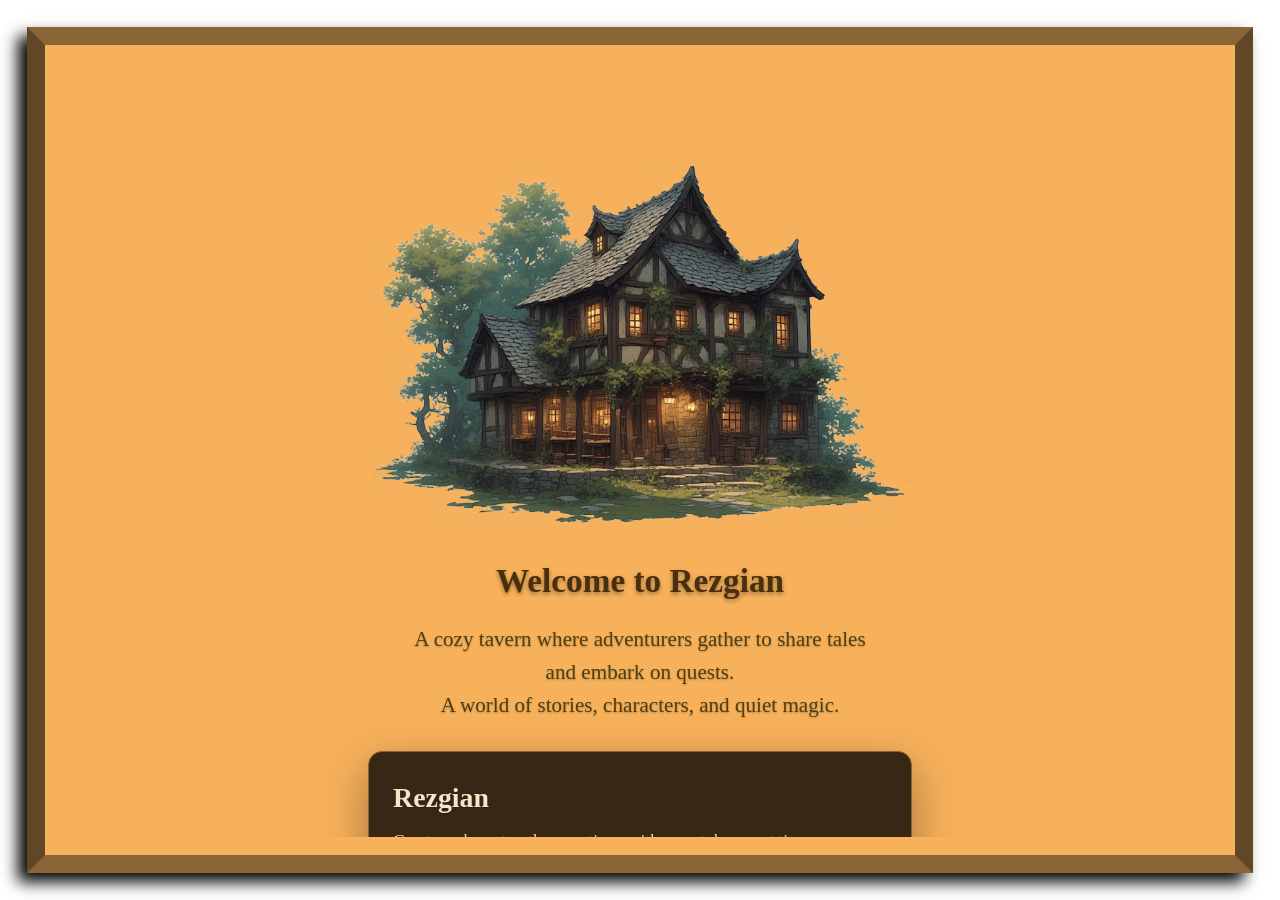
<file: static_site/index.html>
<!DOCTYPE html>
<html lang="en">
<head>
<meta charset="UTF-8">
<title>Rezgian</title>
<meta name="viewport" content="width=device-width, initial-scale=1.0">
<link rel="stylesheet" href="/app/static/css/index.css">
</head>
<body>

<div id="container">
    <div id="Main">
        <div id="Material">

            <img class="hero-image" src="download.png" alt="Tavern interior or cozy fantasy scene">

            <h1 class="hero-title">
                Welcome to Rezgian
            </h1>

            <p class="hero-copy">
                A cozy tavern where adventurers gather to share tales<br>
                and embark on quests.<br>
                A world of stories, characters, and quiet magic.
            </p>

        <section class="panel">
            <h2 class="auth-title">Rezgian</h2>
            <p class="tagline">Create a character, then continue with your token next time.</p>

            <div id="create-section" class="row">
                <input id="character-name" type="text" maxlength="64" placeholder="Character name">
                <button id="create-btn" type="button">Create Character</button>
            </div>

            <div class="row">
                <button id="continue-btn" type="button">Continue</button>
                <button id="show-token-btn" type="button">Show Saved Token</button>
            </div>

            <div id="import-section" class="row token-row">
                <input id="import-token" type="text" placeholder="Paste token from another device">
                <button id="import-btn" type="button">Import Token</button>
            </div>

            <p id="status" aria-live="polite"></p>
        </section>

        </div>
    </div>
</div>
<script src="/app/static/js/home.js"></script>
</body>
</html>
</file>
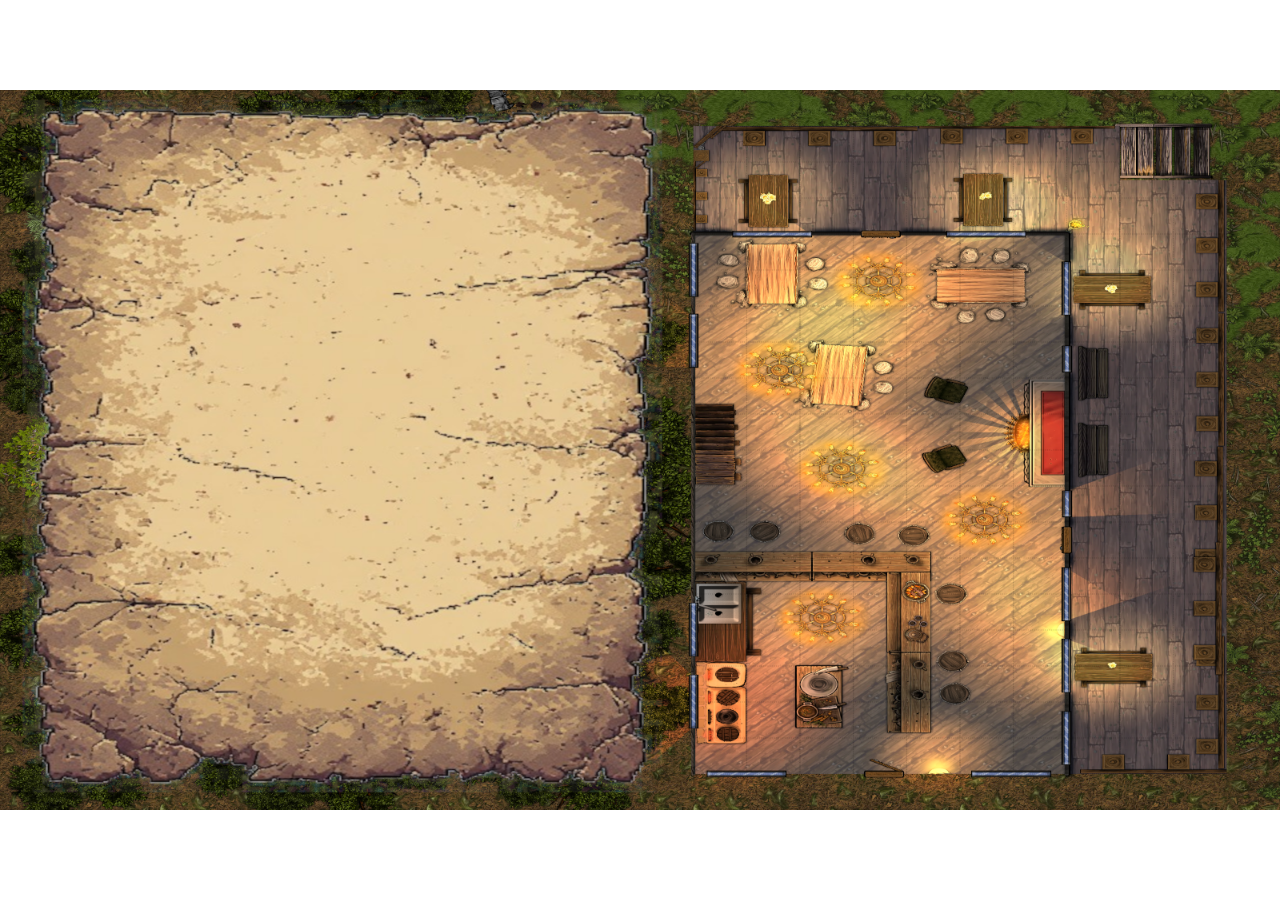
<file: static_site/room.html>
<!DOCTYPE html>
<html lang="en">
<head>
    <meta charset="UTF-8">
    <title>Room</title>
    <style>
        body {
            margin: 0;
            padding: 0;
            min-height: 100vh;
            background: url('../static/bg/tavern.png') no-repeat center center ;
            background-size: 100%, 100%;
        }
    </style>
</head>
<body>
</body>
</html>
</file>
<file: app/static/css/index.css>
:root {
    --bg: #221507;
    --panel: rgba(36, 25, 14, 0.9);
    --line: #8a6537;
    --ink: #f6e6c7;
    --accent: #e5bf88;
    --frame-dark: #614727;
    --frame-light: #8a6537;
    --paper: #f7b15b;
}

/* Global reset */
* {
    box-sizing: border-box;
}

/* Framed page container */
body {
    margin: 0;
    height: 100vh;
    overflow: hidden;
    background: #ffffff;
    font-family: Georgia, serif;
}

#container {
    position: fixed;
    inset: 3vh;
    border-left: min(2.5vh, 18px) solid var(--frame-dark);
    border-top: min(2.5vh, 18px) solid var(--frame-light);
    border-right: min(2.5vh, 18px) solid var(--frame-dark);
    border-bottom: min(2.5vh, 18px) solid var(--frame-light);
    box-shadow: -1vh 1vh 15px rgb(0, 0, 0);
    overflow: hidden;
}

#Main {
    background: var(--paper);
    height: 100%;
    border: min(2.5vh, 18px) solid transparent;
    border-image-source: url("https://i.imgur.com/180H0IG.png");
    border-image-slice: 14;
    border-image-repeat: stretch;
    padding: 5vmin;
    box-sizing: border-box;
    overflow: auto;
}

#Material {
    max-width: 75ch;
    margin: 0 auto;
    border: 2.5vh solid transparent;
    border-image-source: url("https://i.imgur.com/R5LcgFz.png");
    border-image-slice: 14;
    border-image-repeat: stretch;
    padding: 4vmin;
    color: #4f4012;
    font-size: clamp(1rem, 0.35vw + 0.92rem, 1.1rem);
    line-height: 1.55;
    text-shadow: 0 1px 2px #0004;
}

/* Hero/content */
.hero-image {
    display: block;
    width: 100%;
    height: auto;
    margin-bottom: 1.5em;
}

.hero-title {
    margin: 0;
    text-align: center;
    color: #4a2f0d;
    text-shadow: 0 2px 4px #0006;
    font-size: clamp(1.5rem, 1.1vw + 1.2rem, 2.2rem);
}

.hero-copy {
    text-align: center;
    font-size: 1.2em;
    margin: 0.8em 0 1.4em;
}

/* Auth panel */
.panel {
    width: min(700px, 100%);
    margin: 0 auto;
    background: var(--panel);
    border: 1px solid var(--line);
    border-radius: 14px;
    padding: 24px;
    box-shadow: 0 16px 45px rgba(0, 0, 0, 0.35);
    color: var(--ink);
}

.auth-title {
    margin: 0;
    font-size: clamp(1.35rem, 0.8vw + 1.1rem, 1.9rem);
}

.tagline {
    margin: 8px 0 20px;
    color: #ead8b3;
}

.row {
    display: grid;
    grid-template-columns: 1fr auto;
    gap: 10px;
    margin-bottom: 10px;
}

input,
button {
    border: 1px solid var(--line);
    border-radius: 8px;
    font: inherit;
}

input {
    background: #f7d9a4;
    color: #36230f;
    padding: 10px 12px;
}

button {
    background: var(--accent);
    color: #3d2a14;
    padding: 10px 14px;
    cursor: pointer;
}

button:hover {
    background: #d4a86f;
}

#status {
    min-height: 1.5em;
    margin: 6px 0 0;
    color: #f3d7a8;
}

/* Responsive rules */
@media (max-width: 768px) {
    #container {
        inset: 1.5vh;
    }

    #Main {
        padding: 3.2vmin;
    }

    #Material {
        border-width: min(2vh, 14px);
        padding: 3.5vmin;
        font-size: clamp(0.95rem, 2.9vw, 1.02rem);
    }
}

@media (max-width: 640px) {
    .panel {
        padding: 16px;
    }

    .row {
        grid-template-columns: 1fr;
    }
}
</file>
